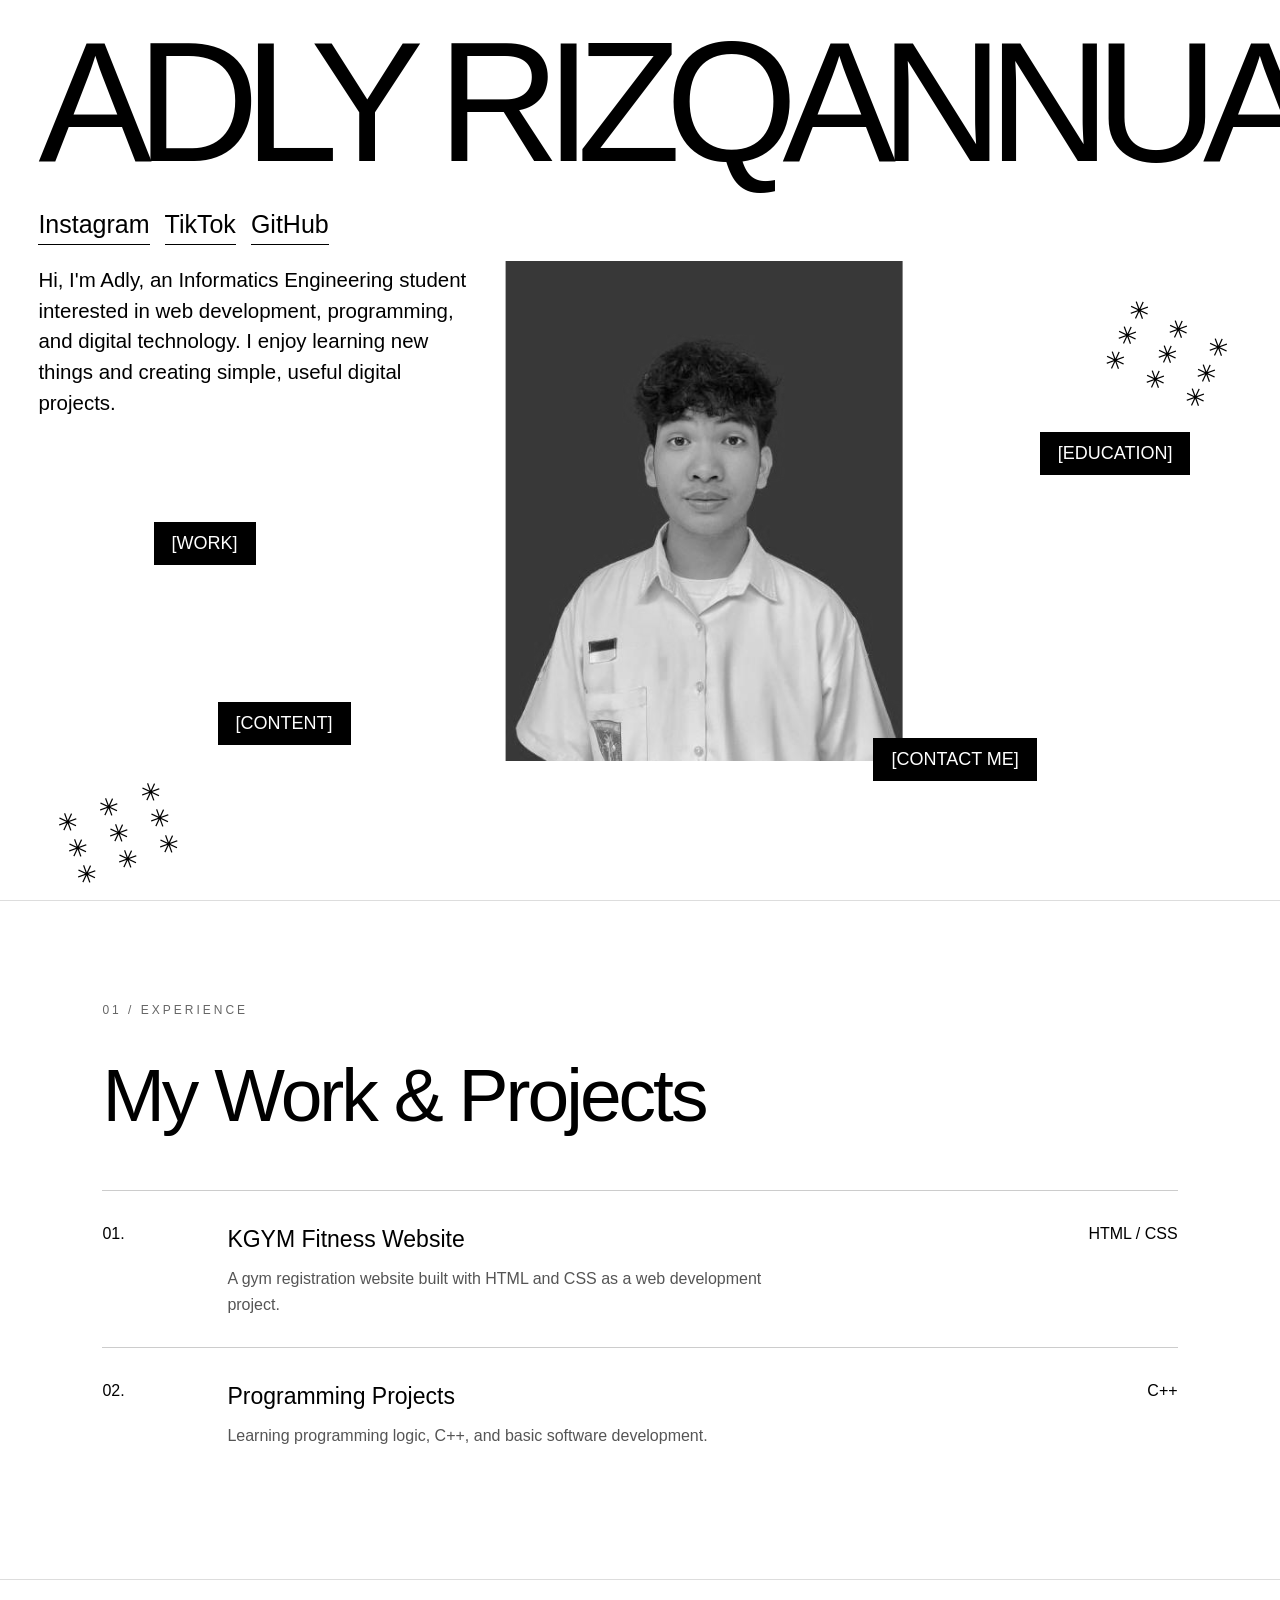
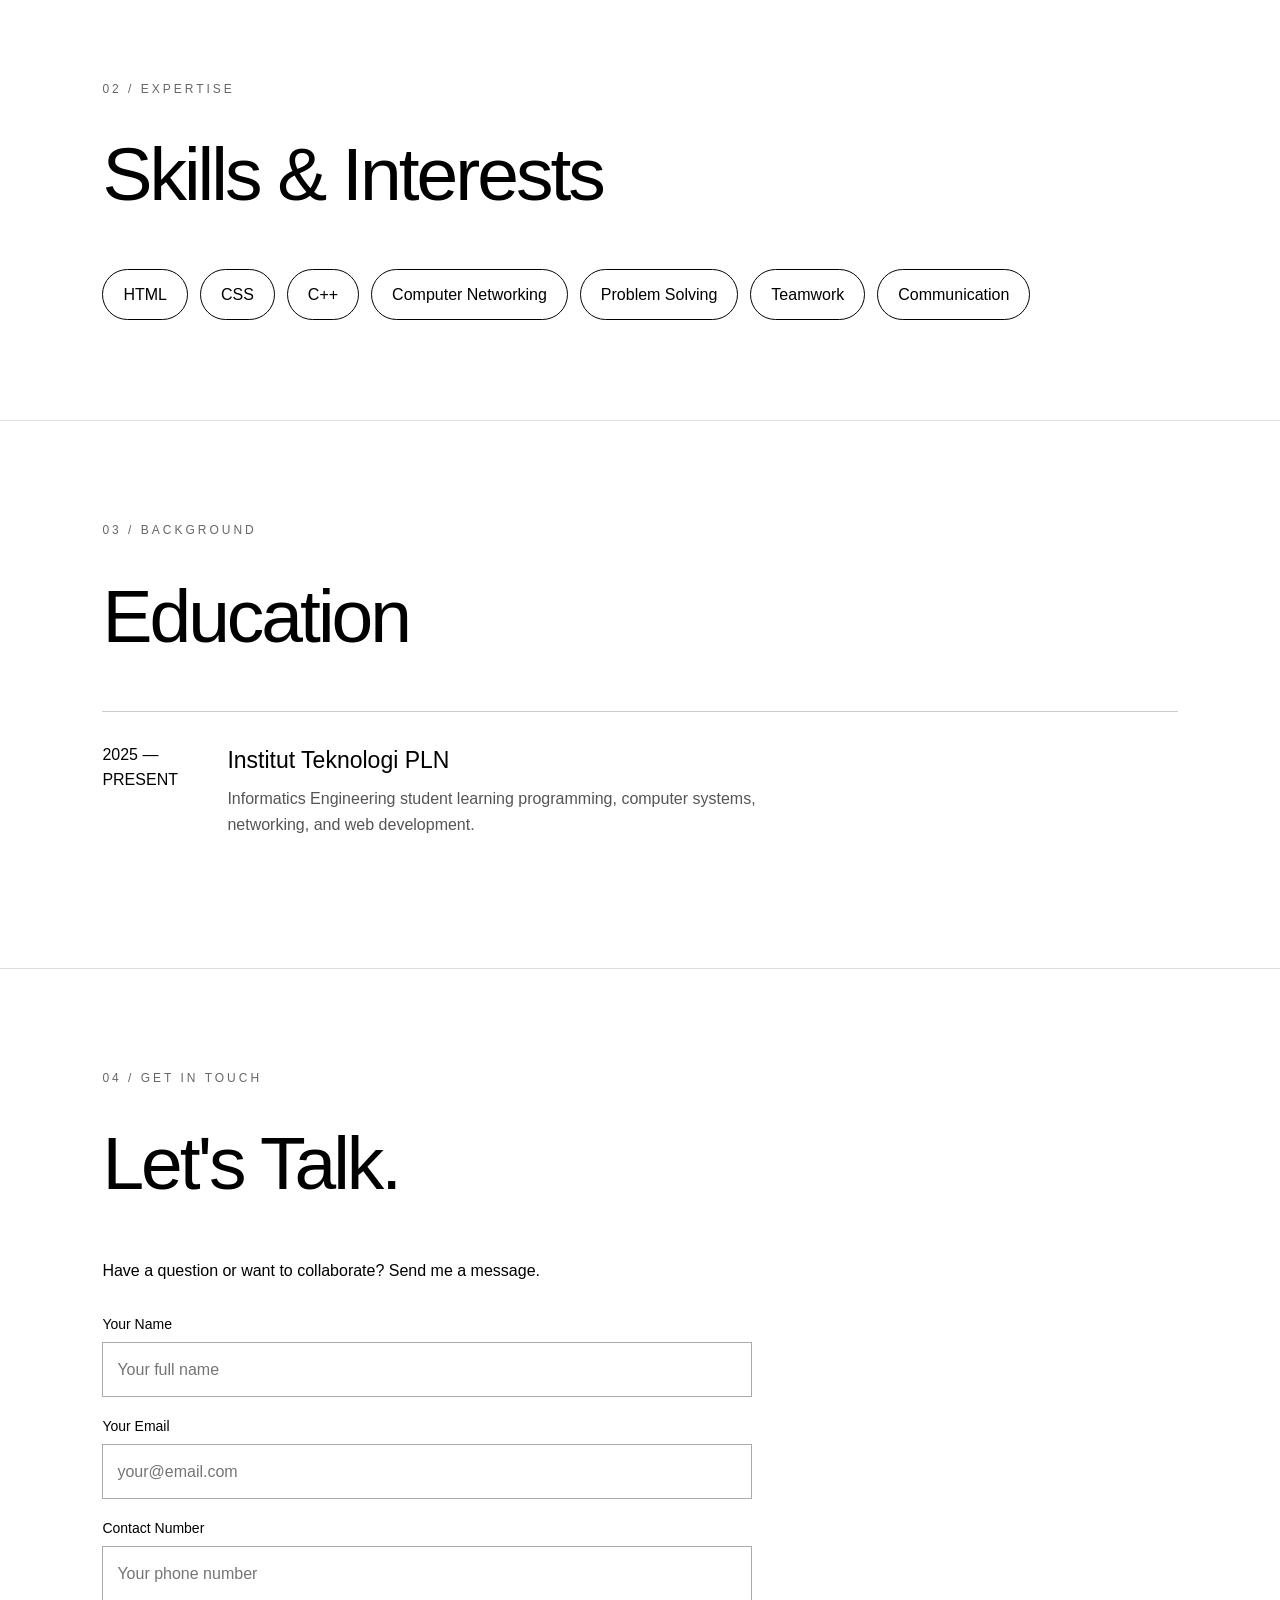
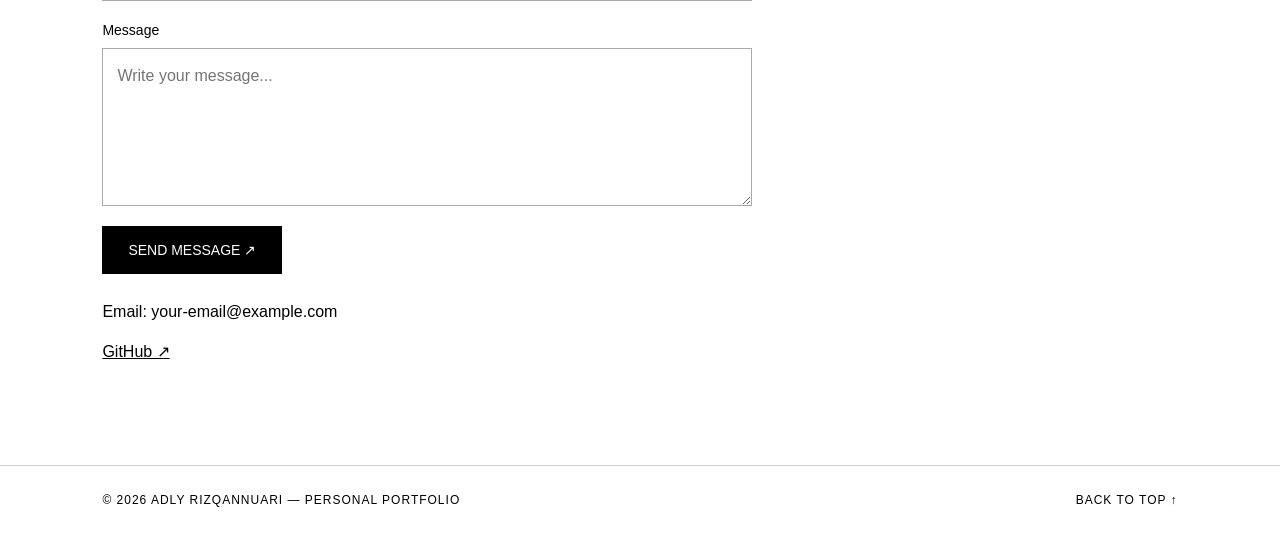
<file: index.html>
<!DOCTYPE html>
<html lang="en">
<head>
    <meta charset="UTF-8">
    <meta name="viewport" content="width=device-width, initial-scale=1.0">
    <title>Adly Rizqan | Personal Portfolio</title>
    <link rel="stylesheet" href="style.css">
</head>
<body>

    <header class="hero" id="home">

        <h1 class="big-name"> ADLY RIZQANNUARI </h1>

        <div class="social">
            <a href="https://instagram.com/" target="_blank">Instagram</a>
            <a href="https://tiktok.com/" target="_blank">TikTok</a>
            <a href="https://github.com/" target="_blank">GitHub</a>
        </div>

        <div class="intro">
            <p>
                Hi, I'm Adly, an Informatics Engineering student
                interested in web development, programming, and
                digital technology. I enjoy learning new things
                and creating simple, useful digital projects.
            </p>
        </div>

        <img class="profile" src="WhatsApp Image 2025-10-05 at 12.16.50_7ecbe897.jpg"
             alt="Adly's profile photo">

        <a class="menu work" href="#experience">[WORK]</a>
        <a class="menu content" href="#skills">[CONTENT]</a>
        <a class="menu design" href="#education">[EDUCATION]</a>
        <a class="menu contact-link" href="#contact">[CONTACT ME]</a>

        <div class="decoration decor-left">✳ ✳ ✳<br>✳ ✳ ✳<br>✳ ✳ ✳</div>
        <div class="decoration decor-right">✳ ✳ ✳<br>✳ ✳ ✳<br>✳ ✳ ✳</div>

    </header>

    <main>

        <section id="experience" class="content-section">
            <p class="label">01 / EXPERIENCE</p>
            <h2>My Work & Projects</h2>

            <div class="project">
                <span>01.</span>
                <div>
                    <h3>KGYM Fitness Website</h3>
                    <p>
                        A gym registration website built with
                        HTML and CSS as a web development project.
                    </p>
                </div>
                <span>HTML / CSS</span>
            </div>

            <div class="project">
                <span>02.</span>
                <div>
                    <h3>Programming Projects</h3>
                    <p>
                        Learning programming logic, C++,
                        and basic software development.
                    </p>
                </div>
                <span>C++</span>
            </div>
        </section>

        <section id="skills" class="content-section">
            <p class="label">02 / EXPERTISE</p>
            <h2>Skills & Interests</h2>

            <div class="skill-list">
                <span>HTML</span>
                <span>CSS</span>
                <span>C++</span>
                <span>Computer Networking</span>
                <span>Problem Solving</span>
                <span>Teamwork</span>
                <span>Communication</span>
            </div>
        </section>

        <section id="education" class="content-section">
            <p class="label">03 / BACKGROUND</p>
            <h2>Education</h2>

            <div class="project">
                <span>2025 — PRESENT</span>
                <div>
                    <h3>Institut Teknologi PLN</h3>
                    <p>
                        Informatics Engineering student learning
                        programming, computer systems, networking,
                        and web development.
                    </p>
                </div>
            </div>
        </section>

        <section id="contact" class="content-section">
            <p class="label">04 / GET IN TOUCH</p>
            <h2>Let's Talk.</h2>
            <p>
                Have a question or want to collaborate?
                Send me a message.
            </p>

            <form action="mailto:your-email@example.com"
                  method="post" enctype="text/plain">

                <label for="name">Your Name</label>
                <input type="text" id="name" name="Name"
                       placeholder="Your full name" required>

                <label for="email">Your Email</label>
                <input type="email" id="email" name="Email"
                       placeholder="your@email.com" required>

                <label for="phone">Contact Number</label>
                <input type="tel" id="phone" name="Phone"
                       placeholder="Your phone number">

                <label for="message">Message</label>
                <textarea id="message" name="Message" rows="5"
                          placeholder="Write your message..."
                          required></textarea>

                <button type="submit">SEND MESSAGE ↗</button>
            </form>

            <p class="email">
                Email: your-email@example.com
            </p>
            <a href="https://github.com/" target="_blank">GitHub ↗</a>
        </section>

    </main>

    <footer>
        <p>© 2026 ADLY RIZQANNUARI — PERSONAL PORTFOLIO</p>
        <a href="#home">BACK TO TOP ↑</a>
    </footer>

</body>
</html>
</file>
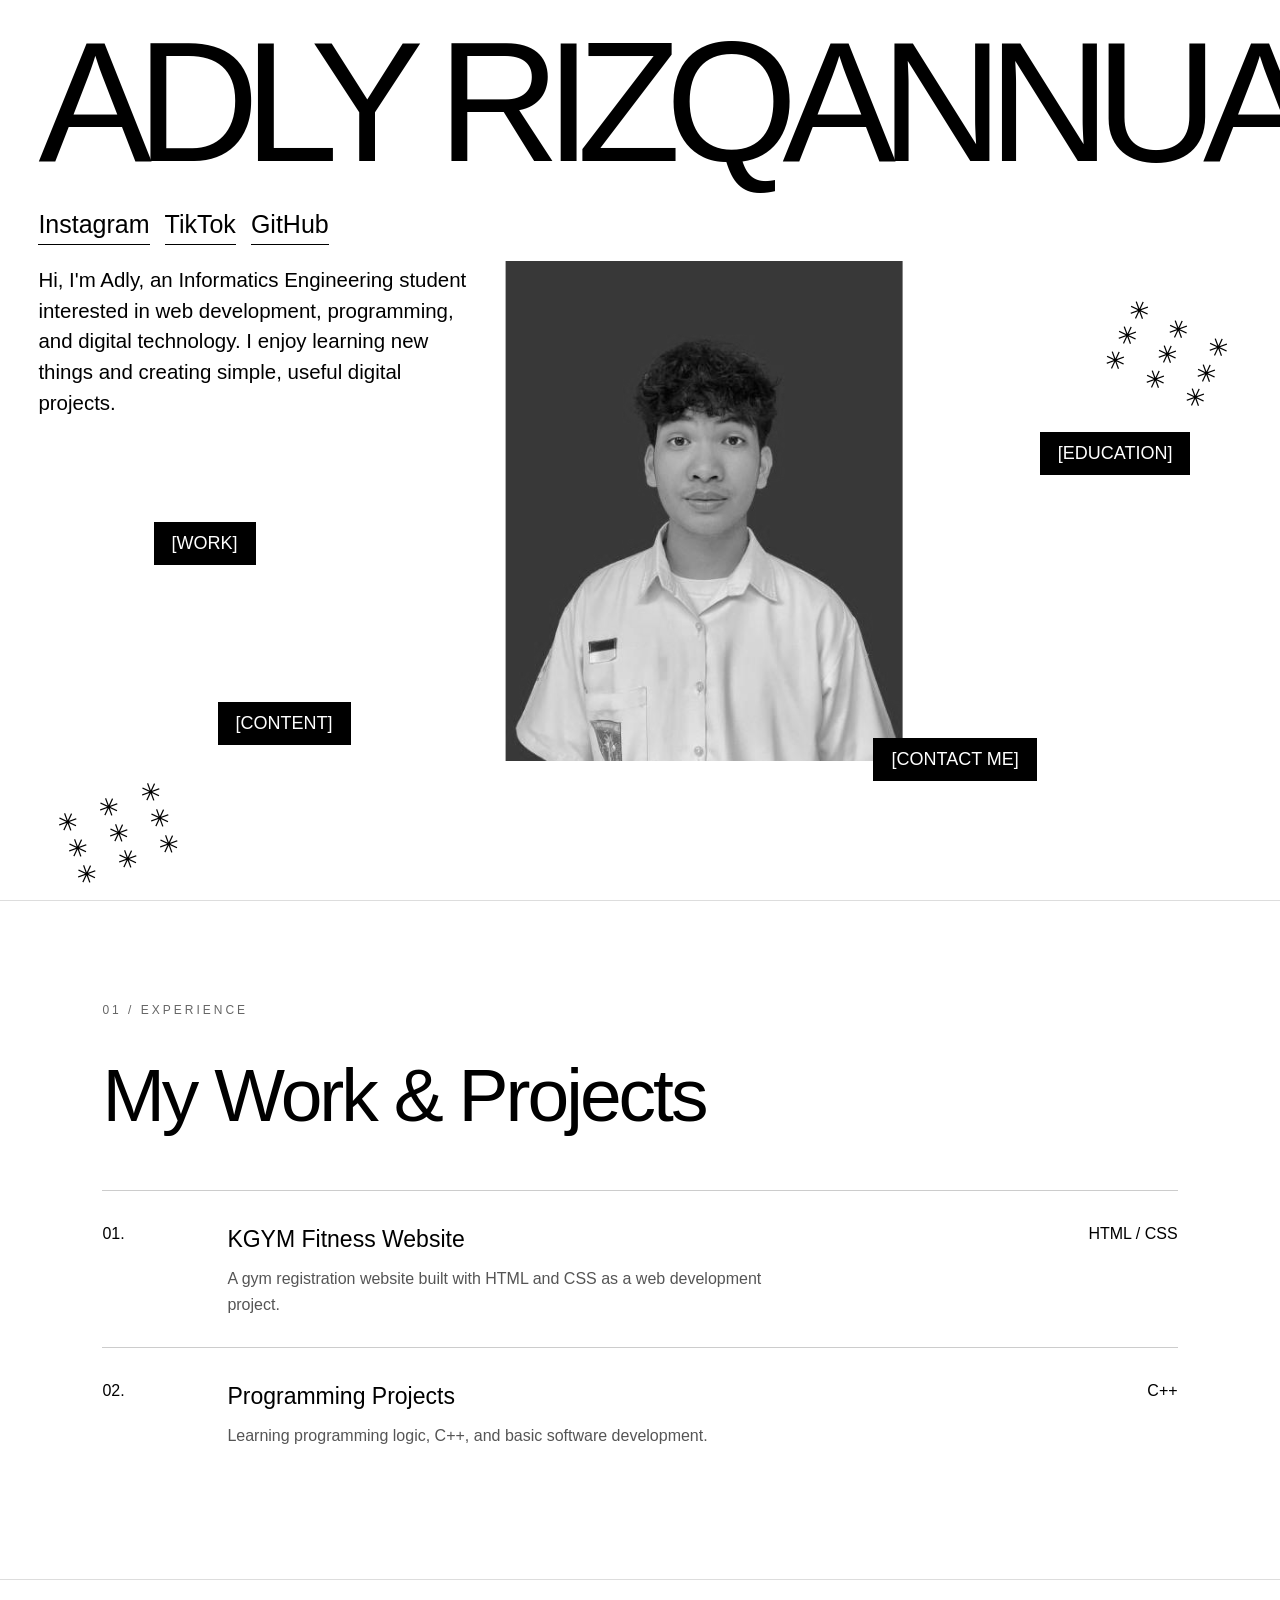
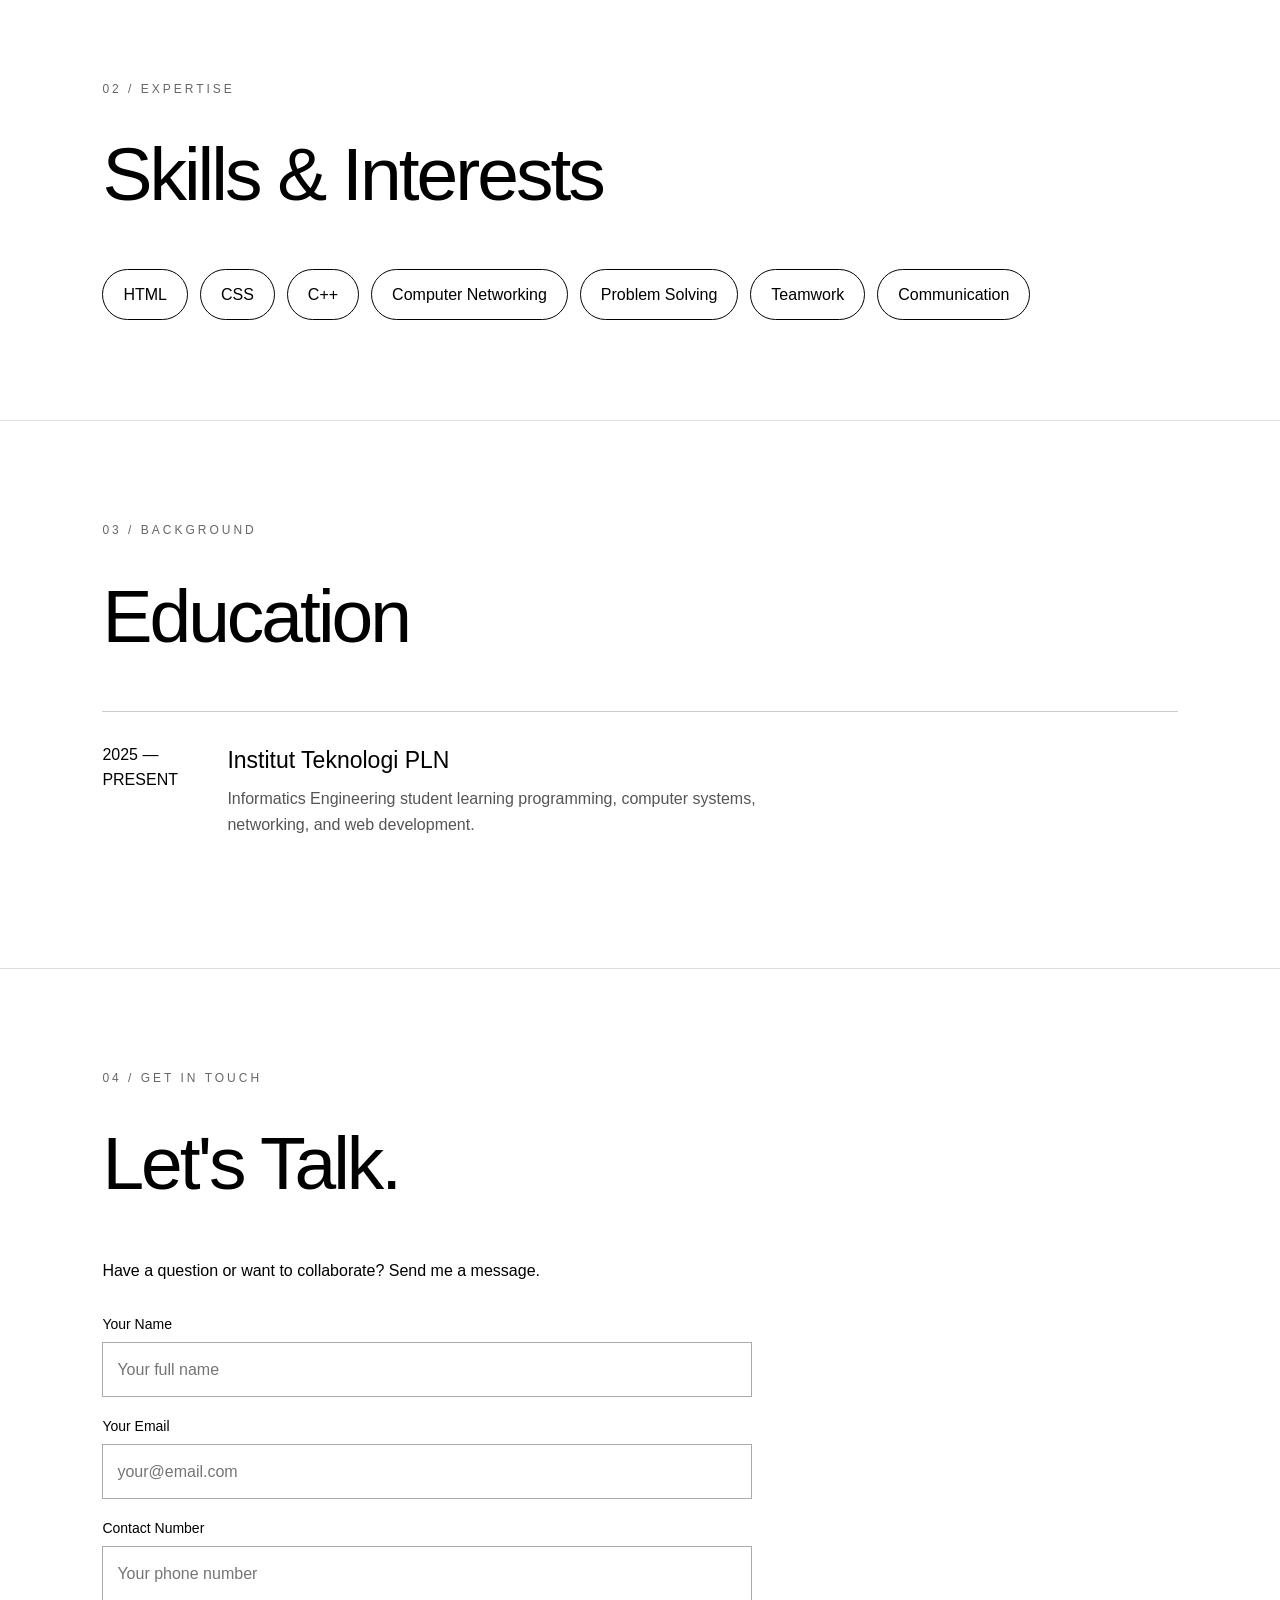
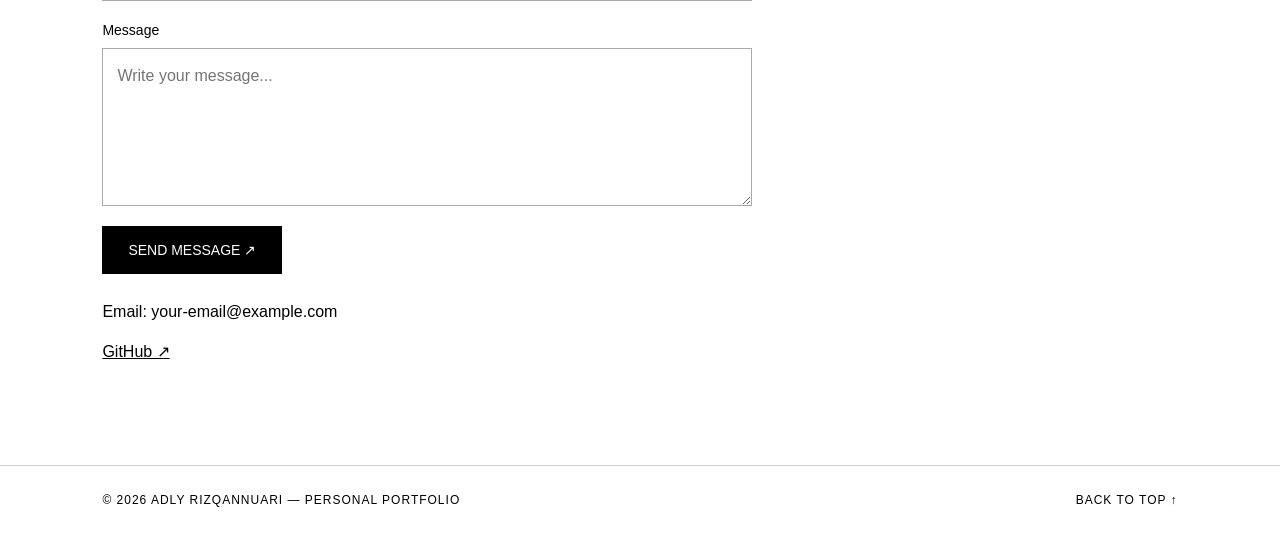
<file: Project Portofolio CV/index.html>
<!DOCTYPE html>
<html lang="en">
<head>
    <meta charset="UTF-8">
    <meta name="viewport" content="width=device-width, initial-scale=1.0">
    <title>Adly Rizqan | Personal Portfolio</title>
    <link rel="stylesheet" href="style.css">
</head>
<body>

    <header class="hero" id="home">

        <h1 class="big-name"> ADLY RIZQANNUARI </h1>

        <div class="social">
            <a href="https://instagram.com/" target="_blank">Instagram</a>
            <a href="https://tiktok.com/" target="_blank">TikTok</a>
            <a href="https://github.com/" target="_blank">GitHub</a>
        </div>

        <div class="intro">
            <p>
                Hi, I'm Adly, an Informatics Engineering student
                interested in web development, programming, and
                digital technology. I enjoy learning new things
                and creating simple, useful digital projects.
            </p>
        </div>

        <img class="profile" src="WhatsApp Image 2025-10-05 at 12.16.50_7ecbe897.jpg"
             alt="Adly's profile photo">

        <a class="menu work" href="#experience">[WORK]</a>
        <a class="menu content" href="#skills">[CONTENT]</a>
        <a class="menu design" href="#education">[EDUCATION]</a>
        <a class="menu contact-link" href="#contact">[CONTACT ME]</a>

        <div class="decoration decor-left">✳ ✳ ✳<br>✳ ✳ ✳<br>✳ ✳ ✳</div>
        <div class="decoration decor-right">✳ ✳ ✳<br>✳ ✳ ✳<br>✳ ✳ ✳</div>

    </header>

    <main>

        <section id="experience" class="content-section">
            <p class="label">01 / EXPERIENCE</p>
            <h2>My Work & Projects</h2>

            <div class="project">
                <span>01.</span>
                <div>
                    <h3>KGYM Fitness Website</h3>
                    <p>
                        A gym registration website built with
                        HTML and CSS as a web development project.
                    </p>
                </div>
                <span>HTML / CSS</span>
            </div>

            <div class="project">
                <span>02.</span>
                <div>
                    <h3>Programming Projects</h3>
                    <p>
                        Learning programming logic, C++,
                        and basic software development.
                    </p>
                </div>
                <span>C++</span>
            </div>
        </section>

        <section id="skills" class="content-section">
            <p class="label">02 / EXPERTISE</p>
            <h2>Skills & Interests</h2>

            <div class="skill-list">
                <span>HTML</span>
                <span>CSS</span>
                <span>C++</span>
                <span>Computer Networking</span>
                <span>Problem Solving</span>
                <span>Teamwork</span>
                <span>Communication</span>
            </div>
        </section>

        <section id="education" class="content-section">
            <p class="label">03 / BACKGROUND</p>
            <h2>Education</h2>

            <div class="project">
                <span>2025 — PRESENT</span>
                <div>
                    <h3>Institut Teknologi PLN</h3>
                    <p>
                        Informatics Engineering student learning
                        programming, computer systems, networking,
                        and web development.
                    </p>
                </div>
            </div>
        </section>

        <section id="contact" class="content-section">
            <p class="label">04 / GET IN TOUCH</p>
            <h2>Let's Talk.</h2>
            <p>
                Have a question or want to collaborate?
                Send me a message.
            </p>

            <form action="mailto:your-email@example.com"
                  method="post" enctype="text/plain">

                <label for="name">Your Name</label>
                <input type="text" id="name" name="Name"
                       placeholder="Your full name" required>

                <label for="email">Your Email</label>
                <input type="email" id="email" name="Email"
                       placeholder="your@email.com" required>

                <label for="phone">Contact Number</label>
                <input type="tel" id="phone" name="Phone"
                       placeholder="Your phone number">

                <label for="message">Message</label>
                <textarea id="message" name="Message" rows="5"
                          placeholder="Write your message..."
                          required></textarea>

                <button type="submit">SEND MESSAGE ↗</button>
            </form>

            <p class="email">
                Email: your-email@example.com
            </p>
            <a href="https://github.com/" target="_blank">GitHub ↗</a>
        </section>

    </main>

    <footer>
        <p>© 2026 ADLY RIZQANNUARI — PERSONAL PORTFOLIO</p>
        <a href="#home">BACK TO TOP ↑</a>
    </footer>

</body>
</html>
</file>
<file: style.css>
/* BASIC STYLE */
* {
    box-sizing: border-box;
    margin: 0;
    padding: 0;
}

html {
    scroll-behavior: smooth;
}

body {
    font-family: Arial, Helvetica, sans-serif;
    background: #fff;
    color: #000;
    line-height: 1.6;
}

a {
    color: inherit;
}

/* MAIN PROFILE */
.hero {
    min-height: 100vh;
    position: relative;
    overflow: hidden;
    padding: 0 3%;
    background: #fff;
}

.big-name {
    font-size: clamp(50px, 14vw, 170px);
    font-weight: 350;
    letter-spacing: -0.09em;
    line-height: 1.2;
    white-space: nowrap;
    position: relative;
    z-index: 2;
}

.social {
    display: flex;
    gap: 15px;
    position: relative;
    z-index: 3;
}

.social a {
    font-size: clamp(16px, 2vw, 25px);
    text-decoration: none;
    border-bottom: 1px solid #000;
}

.intro {
    width: 37%;
    margin-top: 20px;
    position: relative;
    z-index: 3;
}

.intro p {
    font-size: clamp(15px, 1.6vw, 22px);
    line-height: 1.5;
}

.profile {
    width: 31%;
    height: 70%;
    max-height: 500px;
    object-fit: cover;
    object-position: center;
    position: absolute;
    top: 29%;
    left: 55%;
    transform: translateX(-50%);
    filter: grayscale(100%);
    z-index: 1;
}

/* BLACK NAVIGATION LABELS */
.menu {
    position: absolute;
    z-index: 4;
    background: #000;
    color: #fff;
    text-decoration: none;
    padding: 7px 18px;
    font-size: 18px;
    transition: 0.2s;
}

.menu:hover {
    background: #444;
}

.work {
    top: 58%;
    left: 12%;
}

.content {
    top: 78%;
    left: 17%;
}

.design {
    top: 48%;
    right: 7%;
}

.contact-link {
    top: 82%;
    right: 19%;
}

.decoration {
    position: absolute;
    font-size: 25px;
    line-height: 1.1;
    letter-spacing: 8px;
    transform: rotate(-20deg);
    z-index: 0;
}

.decor-left {
    left: 5%;
    bottom: 3%;
}

.decor-right {
    right: 4%;
    top: 35%;
    transform: rotate(25deg);
}

/* CONTENT SECTIONS */
.content-section {
    padding: 100px 8%;
    border-top: 1px solid #ddd;
}

.label {
    font-size: 12px;
    letter-spacing: 3px;
    color: #666;
    margin-bottom: 15px;
}

.content-section h2 {
    font-size: clamp(35px, 6vw, 75px);
    font-weight: 500;
    letter-spacing: -3px;
    margin-bottom: 35px;
}

.project {
    display: grid;
    grid-template-columns: 100px 1fr auto;
    gap: 25px;
    align-items: start;
    padding: 30px 0;
    border-top: 1px solid #ccc;
}

.project h3 {
    font-size: 23px;
    font-weight: 500;
    margin-bottom: 8px;
}

.project p {
    max-width: 550px;
    color: #555;
}

.skill-list {
    display: flex;
    flex-wrap: wrap;
    gap: 12px;
}

.skill-list span {
    border: 1px solid #000;
    padding: 12px 20px;
    border-radius: 30px;
}

/* CONTACT FORM */
#contact > p:not(.label) {
    margin-bottom: 15px;
}

form {
    max-width: 650px;
    margin-top: 30px;
}

label {
    display: block;
    margin: 18px 0 6px;
    font-size: 14px;
}

input,
textarea {
    display: block;
    width: 100%;
    padding: 14px;
    border: 1px solid #aaa;
    background: #fff;
    font: inherit;
}

textarea {
    resize: vertical;
}

button {
    margin-top: 20px;
    padding: 15px 25px;
    border: 1px solid #000;
    background: #000;
    color: #fff;
    font-size: 14px;
    cursor: pointer;
}

button:hover {
    background: #444;
}

.email {
    margin-top: 25px;
}

/* FOOTER */
footer {
    padding: 25px 8%;
    border-top: 1px solid #ccc;
    display: flex;
    justify-content: space-between;
    gap: 15px;
    flex-wrap: wrap;
    font-size: 12px;
    letter-spacing: 1px;
}

footer a {
    text-decoration: none;
}

/* MOBILE RESPONSIVE */
@media (max-width: 700px) {
    .hero {
        min-height: 850px;
        padding: 15px 5%;
    }

    .big-name {
        font-size: 16vw;
        letter-spacing: -0.08em;
    }

    .intro {
        width: 90%;
        margin-top: 20px;
    }

    .profile {
        top: 43%;
        width: 58%;
        height: 35%;
    }

    .work {
        top: 44%;
        left: 5%;
    }

    .design {
        top: 55%;
        right: 4%;
    }

    .content {
        top: 72%;
        left: 5%;
    }

    .contact-link {
        top: 82%;
        right: 5%;
    }

    .decoration {
        font-size: 15px;
    }

    .content-section {
        padding: 65px 6%;
    }

    .project {
        grid-template-columns: 1fr;
        gap: 10px;
    }

    footer {
        flex-direction: column;
    }
}
</file>
<file: Project Portofolio CV/style.css>
/* BASIC STYLE */
* {
    box-sizing: border-box;
    margin: 0;
    padding: 0;
}

html {
    scroll-behavior: smooth;
}

body {
    font-family: Arial, Helvetica, sans-serif;
    background: #fff;
    color: #000;
    line-height: 1.6;
}

a {
    color: inherit;
}

/* MAIN PROFILE */
.hero {
    min-height: 100vh;
    position: relative;
    overflow: hidden;
    padding: 0 3%;
    background: #fff;
}

.big-name {
    font-size: clamp(50px, 14vw, 170px);
    font-weight: 350;
    letter-spacing: -0.09em;
    line-height: 1.2;
    white-space: nowrap;
    position: relative;
    z-index: 2;
}

.social {
    display: flex;
    gap: 15px;
    position: relative;
    z-index: 3;
}

.social a {
    font-size: clamp(16px, 2vw, 25px);
    text-decoration: none;
    border-bottom: 1px solid #000;
}

.intro {
    width: 37%;
    margin-top: 20px;
    position: relative;
    z-index: 3;
}

.intro p {
    font-size: clamp(15px, 1.6vw, 22px);
    line-height: 1.5;
}

.profile {
    width: 31%;
    height: 70%;
    max-height: 500px;
    object-fit: cover;
    object-position: center;
    position: absolute;
    top: 29%;
    left: 55%;
    transform: translateX(-50%);
    filter: grayscale(100%);
    z-index: 1;
}

/* BLACK NAVIGATION LABELS */
.menu {
    position: absolute;
    z-index: 4;
    background: #000;
    color: #fff;
    text-decoration: none;
    padding: 7px 18px;
    font-size: 18px;
    transition: 0.2s;
}

.menu:hover {
    background: #444;
}

.work {
    top: 58%;
    left: 12%;
}

.content {
    top: 78%;
    left: 17%;
}

.design {
    top: 48%;
    right: 7%;
}

.contact-link {
    top: 82%;
    right: 19%;
}

.decoration {
    position: absolute;
    font-size: 25px;
    line-height: 1.1;
    letter-spacing: 8px;
    transform: rotate(-20deg);
    z-index: 0;
}

.decor-left {
    left: 5%;
    bottom: 3%;
}

.decor-right {
    right: 4%;
    top: 35%;
    transform: rotate(25deg);
}

/* CONTENT SECTIONS */
.content-section {
    padding: 100px 8%;
    border-top: 1px solid #ddd;
}

.label {
    font-size: 12px;
    letter-spacing: 3px;
    color: #666;
    margin-bottom: 15px;
}

.content-section h2 {
    font-size: clamp(35px, 6vw, 75px);
    font-weight: 500;
    letter-spacing: -3px;
    margin-bottom: 35px;
}

.project {
    display: grid;
    grid-template-columns: 100px 1fr auto;
    gap: 25px;
    align-items: start;
    padding: 30px 0;
    border-top: 1px solid #ccc;
}

.project h3 {
    font-size: 23px;
    font-weight: 500;
    margin-bottom: 8px;
}

.project p {
    max-width: 550px;
    color: #555;
}

.skill-list {
    display: flex;
    flex-wrap: wrap;
    gap: 12px;
}

.skill-list span {
    border: 1px solid #000;
    padding: 12px 20px;
    border-radius: 30px;
}

/* CONTACT FORM */
#contact > p:not(.label) {
    margin-bottom: 15px;
}

form {
    max-width: 650px;
    margin-top: 30px;
}

label {
    display: block;
    margin: 18px 0 6px;
    font-size: 14px;
}

input,
textarea {
    display: block;
    width: 100%;
    padding: 14px;
    border: 1px solid #aaa;
    background: #fff;
    font: inherit;
}

textarea {
    resize: vertical;
}

button {
    margin-top: 20px;
    padding: 15px 25px;
    border: 1px solid #000;
    background: #000;
    color: #fff;
    font-size: 14px;
    cursor: pointer;
}

button:hover {
    background: #444;
}

.email {
    margin-top: 25px;
}

/* FOOTER */
footer {
    padding: 25px 8%;
    border-top: 1px solid #ccc;
    display: flex;
    justify-content: space-between;
    gap: 15px;
    flex-wrap: wrap;
    font-size: 12px;
    letter-spacing: 1px;
}

footer a {
    text-decoration: none;
}

/* MOBILE RESPONSIVE */
@media (max-width: 700px) {
    .hero {
        min-height: 850px;
        padding: 15px 5%;
    }

    .big-name {
        font-size: 16vw;
        letter-spacing: -0.08em;
    }

    .intro {
        width: 90%;
        margin-top: 20px;
    }

    .profile {
        top: 43%;
        width: 58%;
        height: 35%;
    }

    .work {
        top: 44%;
        left: 5%;
    }

    .design {
        top: 55%;
        right: 4%;
    }

    .content {
        top: 72%;
        left: 5%;
    }

    .contact-link {
        top: 82%;
        right: 5%;
    }

    .decoration {
        font-size: 15px;
    }

    .content-section {
        padding: 65px 6%;
    }

    .project {
        grid-template-columns: 1fr;
        gap: 10px;
    }

    footer {
        flex-direction: column;
    }
}
</file>
